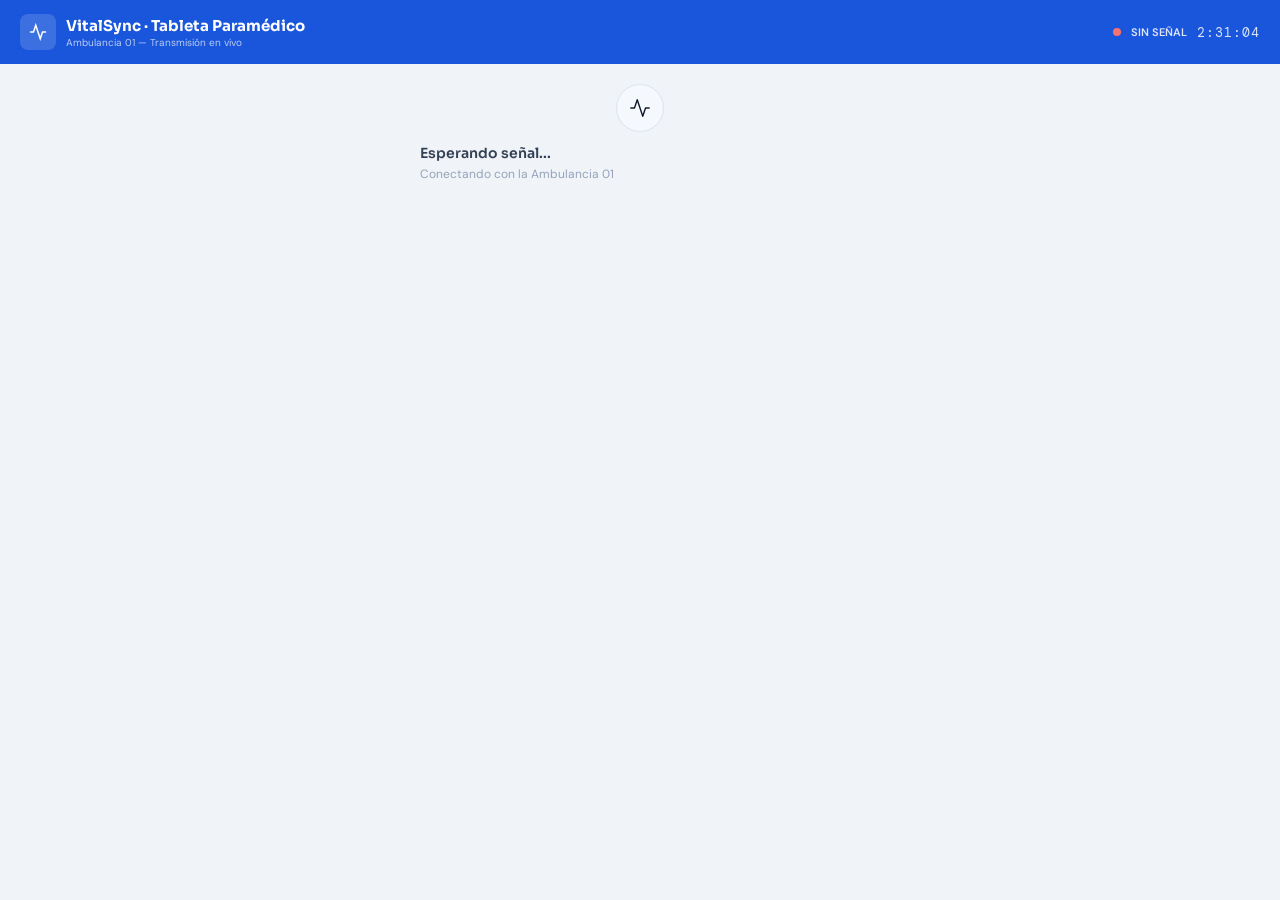
<file: paramedico.html>
<!DOCTYPE html>
<html lang="es">
<head>
<meta charset="UTF-8">
<meta name="viewport" content="width=device-width, initial-scale=1.0">
<title>VitalSync — Tableta Paramédico</title>
<link rel="preconnect" href="https://fonts.googleapis.com">
<link href="https://fonts.googleapis.com/css2?family=DM+Sans:wght@300;400;500;600&family=DM+Mono:wght@400;500&family=Sora:wght@600;700;800&display=swap" rel="stylesheet">
<style>
:root {
  --bg:       #f0f4f9;
  --surface:  #ffffff;
  --surface2: #f5f8fc;
  --border:   #dde4ef;
  --blue:     #1a56db;
  --blue-light:#ebf0fd;
  --rojo:     #dc2626;
  --rojo-light:#fef2f2;
  --rojo-border:#fca5a5;
  --amarillo: #d97706;
  --amarillo-light:#fffbeb;
  --amarillo-border:#fcd34d;
  --verde:    #059669;
  --verde-light:#ecfdf5;
  --verde-border:#6ee7b7;
  --text:     #0f172a;
  --text-mid: #334155;
  --text-muted:#64748b;
  --text-faint:#94a3b8;
  --shadow-sm:0 1px 4px rgba(15,23,42,0.08);
  --shadow-md:0 4px 12px rgba(15,23,42,0.10);
  --mono: 'DM Mono', monospace;
  --sans: 'DM Sans', sans-serif;
  --display: 'Sora', sans-serif;
}

*, *::before, *::after { box-sizing: border-box; margin: 0; padding: 0; }
html, body { height: 100%; }

body {
  background: var(--bg);
  font-family: var(--sans);
  color: var(--text);
  -webkit-font-smoothing: antialiased;
  display: flex;
  flex-direction: column;
  min-height: 100vh;
}

/* ── HEADER ── */
header {
  background: var(--blue);
  color: #fff;
  padding: 14px 20px;
  display: flex;
  align-items: center;
  justify-content: space-between;
}

.header-left { display: flex; align-items: center; gap: 10px; }

.header-icon {
  width: 36px; height: 36px;
  background: rgba(255,255,255,0.15);
  border-radius: 8px;
  display: flex; align-items: center; justify-content: center;
}

.header-title {
  font-family: var(--display);
  font-size: 15px;
  font-weight: 700;
}

.header-sub {
  font-size: 10px;
  opacity: 0.7;
  margin-top: 1px;
}

.header-right {
  display: flex;
  align-items: center;
  gap: 10px;
}

.conn-dot {
  width: 8px; height: 8px;
  border-radius: 50%;
  background: rgba(255,255,255,0.4);
}

.conn-dot.online  { background: #34d399; animation: pulse 2s infinite; }
.conn-dot.offline { background: #f87171; }
.conn-dot.connecting { background: #fbbf24; animation: blink 0.9s infinite; }

@keyframes pulse {
  0%,100% { box-shadow: 0 0 0 0 rgba(52,211,153,0.5); }
  50%      { box-shadow: 0 0 0 5px rgba(52,211,153,0); }
}

@keyframes blink { 0%,100%{opacity:1} 50%{opacity:0.2} }

.conn-label {
  font-size: 11px;
  font-weight: 600;
  opacity: 0.85;
}

#clock {
  font-family: var(--mono);
  font-size: 13px;
  opacity: 0.85;
  letter-spacing: 1px;
}

/* ── BODY ── */
.body-wrap {
  flex: 1;
  padding: 20px;
  display: flex;
  flex-direction: column;
  gap: 14px;
  max-width: 480px;
  margin: 0 auto;
  width: 100%;
}

/* ── AMBULANCIA CARD ── */
.amb-card {
  background: var(--surface);
  border: 1px solid var(--border);
  border-radius: 12px;
  box-shadow: var(--shadow-sm);
  overflow: hidden;
}

.amb-stripe { height: 4px; background: var(--blue); transition: background 0.4s; }
.amb-stripe.ROJO     { background: var(--rojo); }
.amb-stripe.AMARILLO { background: var(--amarillo); }
.amb-stripe.VERDE    { background: var(--verde); }

.amb-body { padding: 16px; }

.amb-top {
  display: flex;
  justify-content: space-between;
  align-items: flex-start;
  margin-bottom: 14px;
}

.amb-label { font-size: 10px; font-weight: 600; text-transform: uppercase; letter-spacing: 0.8px; color: var(--text-muted); }
.amb-num   { font-family: var(--display); font-size: 28px; font-weight: 800; color: var(--text); line-height: 1; }

.amb-right { display: flex; flex-direction: column; align-items: flex-end; gap: 6px; }

.triage-badge {
  font-size: 11px; font-weight: 700; letter-spacing: 0.5px;
  padding: 4px 12px; border-radius: 20px; text-transform: uppercase;
}

.triage-badge.ROJO     { background: var(--rojo-light);     color: #991b1b; border: 1px solid var(--rojo-border); }
.triage-badge.AMARILLO { background: var(--amarillo-light);  color: #92400e; border: 1px solid var(--amarillo-border); }
.triage-badge.VERDE    { background: var(--verde-light);    color: #065f46; border: 1px solid var(--verde-border); }
.triage-badge.default  { background: var(--surface2);       color: var(--text-muted); border: 1px solid var(--border); }

.paciente-uuid {
  font-family: var(--mono);
  font-size: 9.5px;
  color: var(--text-faint);
  margin-bottom: 12px;
}

/* ── VITALS ── */
.vitals {
  display: grid;
  grid-template-columns: 1fr 1fr;
  gap: 8px;
  margin-bottom: 10px;
}

.vital-block {
  background: var(--surface2);
  border: 1px solid var(--border);
  border-radius: 8px;
  padding: 10px 12px;
  transition: background 0.3s, border-color 0.3s;
}

.vital-block.updated {
  animation: flash 0.7s ease-out forwards;
}

@keyframes flash {
  0%   { background: #ebf0fd; border-color: #93c5fd; }
  100% { background: var(--surface2); border-color: var(--border); }
}

.vital-label { font-size: 9px; font-weight: 600; text-transform: uppercase; letter-spacing: 0.6px; color: var(--text-faint); margin-bottom: 3px; }
.vital-value { font-family: var(--mono); font-size: 26px; font-weight: 500; color: var(--text); line-height: 1; }
.vital-unit  { font-size: 10px; color: var(--text-faint); margin-left: 2px; font-family: var(--sans); }

.vital-value.hr-high { color: var(--rojo); }
.vital-value.hr-low  { color: var(--amarillo); }
.vital-value.hr-ok   { color: var(--verde); }

/* ── HEARTBEAT ── */
.heartbeat-wrap {
  height: 36px;
  background: var(--surface2);
  border: 1px solid var(--border);
  border-radius: 8px;
  overflow: hidden;
  padding: 4px 8px;
  margin-bottom: 12px;
}

.hb-path { fill: none; stroke-width: 1.8; stroke-linecap: round; stroke-linejoin: round; }
.ROJO    .hb-path { stroke: var(--rojo); }
.AMARILLO .hb-path { stroke: var(--amarillo); }
.VERDE   .hb-path { stroke: var(--verde); }

/* ── SEND INDICATOR ── */
.send-indicator {
  display: flex;
  align-items: center;
  gap: 8px;
  padding: 9px 13px;
  border-radius: 8px;
  background: var(--surface2);
  border: 1px solid var(--border);
  font-size: 11.5px;
  font-weight: 500;
  color: var(--text-muted);
  transition: all 0.3s;
}

.send-indicator.sending {
  background: var(--blue-light);
  border-color: #93c5fd;
  color: var(--blue);
}

.send-dot {
  width: 8px; height: 8px;
  border-radius: 50%;
  background: var(--text-faint);
  flex-shrink: 0;
}

.send-indicator.sending .send-dot {
  background: var(--blue);
  animation: pulse-send 0.8s ease-out;
}

@keyframes pulse-send {
  0%   { box-shadow: 0 0 0 0 rgba(26,86,219,0.5); }
  100% { box-shadow: 0 0 0 8px rgba(26,86,219,0); }
}

/* ── EKG BADGE ── */
.ekg-badge {
  display: inline-flex;
  align-items: center;
  gap: 5px;
  padding: 5px 12px;
  border-radius: 8px;
  font-size: 11px;
  font-weight: 600;
}

.ekg-badge.tiene { background: var(--verde-light); color: #065f46; border: 1px solid var(--verde-border); }
.ekg-badge.none  { background: var(--surface2);    color: var(--text-faint); border: 1px solid var(--border); }

/* ── LOG CARD ── */
.log-card {
  background: var(--surface);
  border: 1px solid var(--border);
  border-radius: 12px;
  box-shadow: var(--shadow-sm);
  overflow: hidden;
}

.log-header {
  padding: 12px 16px;
  border-bottom: 1px solid var(--border);
  font-family: var(--display);
  font-size: 12px;
  font-weight: 700;
  color: var(--text);
  display: flex;
  align-items: center;
  justify-content: space-between;
}

.log-count {
  font-family: var(--mono);
  font-size: 11px;
  color: var(--text-muted);
  font-weight: 400;
}

.log-body {
  padding: 10px;
  max-height: 220px;
  overflow-y: auto;
  display: flex;
  flex-direction: column;
  gap: 5px;
}

.log-item {
  display: flex;
  gap: 8px;
  align-items: flex-start;
  padding: 6px 8px;
  border-radius: 6px;
  background: var(--surface2);
  border: 1px solid var(--border);
  animation: log-enter 0.2s ease-out;
}

@keyframes log-enter {
  from { opacity: 0; transform: translateY(4px); }
  to   { opacity: 1; transform: translateY(0); }
}

.log-dot {
  width: 6px; height: 6px;
  border-radius: 50%;
  margin-top: 4px;
  flex-shrink: 0;
}

.log-dot.ok     { background: var(--verde); }
.log-dot.rojo   { background: var(--rojo); }
.log-dot.azul   { background: var(--blue); }
.log-dot.gris   { background: var(--text-faint); }

.log-msg  { font-size: 11px; color: var(--text-mid); font-weight: 500; line-height: 1.35; }
.log-time { font-family: var(--mono); font-size: 9px; color: var(--text-faint); margin-top: 1px; }

/* ── WAITING STATE ── */
.waiting {
  text-align: center;
  padding: 40px 20px;
  color: var(--text-faint);
}

.waiting-icon {
  width: 48px; height: 48px;
  background: var(--surface2);
  border: 1px solid var(--border);
  border-radius: 50%;
  display: flex; align-items: center; justify-content: center;
  margin: 0 auto 12px;
}

.waiting-title { font-family: var(--display); font-size: 14px; font-weight: 600; color: var(--text-mid); margin-bottom: 4px; }
.waiting-sub   { font-size: 12px; color: var(--text-faint); }

::-webkit-scrollbar { width: 4px; }
::-webkit-scrollbar-thumb { background: var(--border); border-radius: 4px; }
</style>
</head>
<body>

<!-- HEADER -->
<header>
  <div class="header-left">
    <div class="header-icon">
      <svg width="18" height="18" fill="none" viewBox="0 0 24 24" stroke="#fff" stroke-width="2" stroke-linecap="round">
        <path d="M22 12h-4l-3 9L9 3l-3 9H2"/>
      </svg>
    </div>
    <div>
      <div class="header-title">VitalSync · Tableta Paramédico</div>
      <div class="header-sub">Ambulancia 01 — Transmisión en vivo</div>
    </div>
  </div>
  <div class="header-right">
    <div class="conn-dot connecting" id="conn-dot"></div>
    <span class="conn-label" id="conn-label">CONECTANDO</span>
    <span id="clock">--:--:--</span>
  </div>
</header>

<!-- BODY -->
<div class="body-wrap">

  <!-- Waiting state inicial -->
  <div id="waiting">
    <div class="waiting-icon">
      <svg width="22" height="22" fill="none" viewBox="0 0 24 24" stroke="currentColor" stroke-width="1.5">
        <path d="M22 12h-4l-3 9L9 3l-3 9H2" stroke-linecap="round" stroke-linejoin="round"/>
      </svg>
    </div>
    <div class="waiting-title">Esperando señal...</div>
    <div class="waiting-sub">Conectando con la Ambulancia 01</div>
  </div>

  <!-- Card principal (oculta hasta recibir datos) -->
  <div class="amb-card" id="main-card" style="display:none;">
    <div class="amb-stripe" id="amb-stripe"></div>
    <div class="amb-body">
      <div class="amb-top">
        <div>
          <div class="amb-label">Ambulancia</div>
          <div class="amb-num">01</div>
        </div>
        <div class="amb-right">
          <div class="triage-badge default" id="triage-badge">—</div>
          <div class="ekg-badge none" id="ekg-badge">Sin EKG</div>
        </div>
      </div>
      <div class="paciente-uuid" id="paciente-uuid">Esperando paciente...</div>
      <div class="vitals">
        <div class="vital-block" id="block-fc">
          <div class="vital-label">Frec. Cardíaca</div>
          <div class="vital-value" id="val-fc">—<span class="vital-unit">bpm</span></div>
        </div>
        <div class="vital-block" id="block-pa">
          <div class="vital-label">Presión Arterial</div>
          <div class="vital-value" id="val-pa">—<span class="vital-unit">mmHg</span></div>
        </div>
      </div>
      <div class="heartbeat-wrap" id="heartbeat-wrap">
        <svg width="100%" height="100%" viewBox="0 0 300 28" preserveAspectRatio="none">
          <path class="hb-path" id="hb-path" d="" stroke="#94a3b8"/>
        </svg>
      </div>
      <div class="send-indicator" id="send-indicator">
        <div class="send-dot"></div>
        <span id="send-text">En espera de datos...</span>
      </div>
    </div>
  </div>

  <!-- Log de transmisiones -->
  <div class="log-card" id="log-card" style="display:none;">
    <div class="log-header">
      Registro de transmisiones
      <span class="log-count" id="log-count">0 pulsos enviados</span>
    </div>
    <div class="log-body" id="log-body"></div>
  </div>

</div>

<script>
const AMBULANCIA_ID = 1;
const protocol = window.location.protocol === 'https:' ? 'wss:' : 'ws:';
const WS_URL   = `${protocol}//${window.location.host}/ws/vitales`;

let ws           = null;
let pulsoCount   = 0;
let sendTimeout  = null;
let triageActual = '';

function conectar() {
  setConn('connecting');
  ws = new WebSocket(WS_URL);
  ws.onopen  = () => setConn('online');
  ws.onclose = () => { setConn('offline'); setTimeout(conectar, 3000); };
  ws.onerror = () => { setConn('offline'); ws.close(); };
  ws.onmessage = (e) => {
    try {
      const datos = JSON.parse(e.data);
      if (datos.ambulancia_id === AMBULANCIA_ID) procesarDatos(datos);
    } catch {}
  };
}

function setConn(estado) {
  const dot   = document.getElementById('conn-dot');
  const label = document.getElementById('conn-label');
  dot.className = `conn-dot ${estado}`;
  const textos = { online: 'EN LÍNEA', offline: 'SIN SEÑAL', connecting: 'CONECTANDO' };
  label.textContent = textos[estado] || estado;
}

function procesarDatos(datos) {
  const triage   = normalizarTriage(datos.triage || 'VERDE');
  const fc       = datos.frecuencia_cardiaca ?? '--';
  const pa       = datos.presion_arterial    ?? '--';
  const uuid     = datos.paciente_uuid       ?? '';
  const tieneEKG = !!datos.imagen_ekg;
  const ts       = new Date().toLocaleTimeString('es-CO', { hour12: false });

  triageActual = triage;
  pulsoCount++;

  // Mostrar card y log
  document.getElementById('waiting').style.display   = 'none';
  document.getElementById('main-card').style.display = 'block';
  document.getElementById('log-card').style.display  = 'block';

  // Stripe y heartbeat triage
  const stripe = document.getElementById('amb-stripe');
  stripe.className = `amb-stripe ${triage}`;

  const hw = document.getElementById('heartbeat-wrap');
  hw.className = `heartbeat-wrap ${triage}`;

  // Triage badge
  const badge = document.getElementById('triage-badge');
  badge.className   = `triage-badge ${triage}`;
  badge.textContent = triage;

  // EKG badge
  const ekgBadge = document.getElementById('ekg-badge');
  if (tieneEKG) {
    ekgBadge.className   = 'ekg-badge tiene';
    ekgBadge.textContent = '📎 EKG adjunto';
  } else {
    ekgBadge.className   = 'ekg-badge none';
    ekgBadge.textContent = 'Sin EKG';
  }

  // UUID paciente
  document.getElementById('paciente-uuid').textContent =
    uuid ? `Paciente: ${uuid.substring(0, 16)}...` : '';

  // FC
  const fcEl    = document.getElementById('val-fc');
  const hrClass = getHRClass(fc);
  fcEl.innerHTML = `${fc}<span class="vital-unit">bpm</span>`;
  fcEl.className = `vital-value ${hrClass}`;
  flashBlock('block-fc');

  // PA
  document.getElementById('val-pa').innerHTML = `${pa}<span class="vital-unit">mmHg</span>`;
  flashBlock('block-pa');

  // Heartbeat
  document.getElementById('hb-path').setAttribute('d', generarECG());

  // Send indicator
  const ind  = document.getElementById('send-indicator');
  const txt  = document.getElementById('send-text');
  ind.className = 'send-indicator sending';
  txt.textContent = tieneEKG
    ? `Enviando datos + EKG al hospital... (${(100000/1024).toFixed(0)} KB)`
    : 'Enviando signos vitales al hospital...';

  clearTimeout(sendTimeout);
  sendTimeout = setTimeout(() => {
    ind.className   = 'send-indicator';
    txt.textContent = 'Datos transmitidos ✓ — próximo pulso en 10s';
  }, 2000);

  // Log
  agregarLog(triage, fc, pa, tieneEKG, ts);

  // Contador
  document.getElementById('log-count').textContent =
    `${pulsoCount} pulso${pulsoCount !== 1 ? 's' : ''} enviado${pulsoCount !== 1 ? 's' : ''}`;
}

function agregarLog(triage, fc, pa, tieneEKG, ts) {
  const body = document.getElementById('log-body');
  const color = triage === 'ROJO' ? 'rojo' : triage === 'AMARILLO' ? 'azul' : 'ok';
  const ekg   = tieneEKG ? ' · EKG ✓' : '';

  const item = document.createElement('div');
  item.className = 'log-item';
  item.innerHTML = `
    <div class="log-dot ${color}"></div>
    <div>
      <div class="log-msg">FC: ${fc} bpm · PA: ${pa} mmHg · ${triage}${ekg}</div>
      <div class="log-time">${ts}</div>
    </div>
  `;
  body.insertBefore(item, body.firstChild);
  while (body.children.length > 20) body.removeChild(body.lastChild);
}

function normalizarTriage(t) {
  const s = String(t).toUpperCase();
  if (s.includes('ROJO'))     return 'ROJO';
  if (s.includes('AMARILLO')) return 'AMARILLO';
  return 'VERDE';
}

function getHRClass(fc) {
  const v = parseInt(fc);
  if (isNaN(v)) return '';
  if (v > 100)  return 'hr-high';
  if (v < 60)   return 'hr-low';
  return 'hr-ok';
}

function flashBlock(id) {
  const el = document.getElementById(id);
  el.classList.remove('updated');
  void el.offsetWidth;
  el.classList.add('updated');
}

function generarECG() {
  const pts = [
    [0,14],[30,14],[40,14],[45,10],[50,14],
    [60,14],[65,3],[70,23],[75,1],[80,14],
    [90,14],[95,11],[100,14],
    [130,14],[135,10],[140,14],
    [150,14],[155,3],[160,23],[165,1],[170,14],
    [180,14],[185,11],[190,14],
    [220,14],[225,10],[230,14],
    [240,14],[245,3],[250,23],[255,1],[260,14],
    [280,14],[300,14]
  ];
  const jitter = () => (Math.random() - 0.5) * 1.5;
  return 'M ' + pts.map(([x,y]) => `${x},${y+jitter()}`).join(' L ');
}

function actualizarReloj() {
  document.getElementById('clock').textContent =
    new Date().toLocaleTimeString('es-CO', { hour12: false });
}
setInterval(actualizarReloj, 1000);
actualizarReloj();

conectar();
</script>
</body>
</html>
</file>
